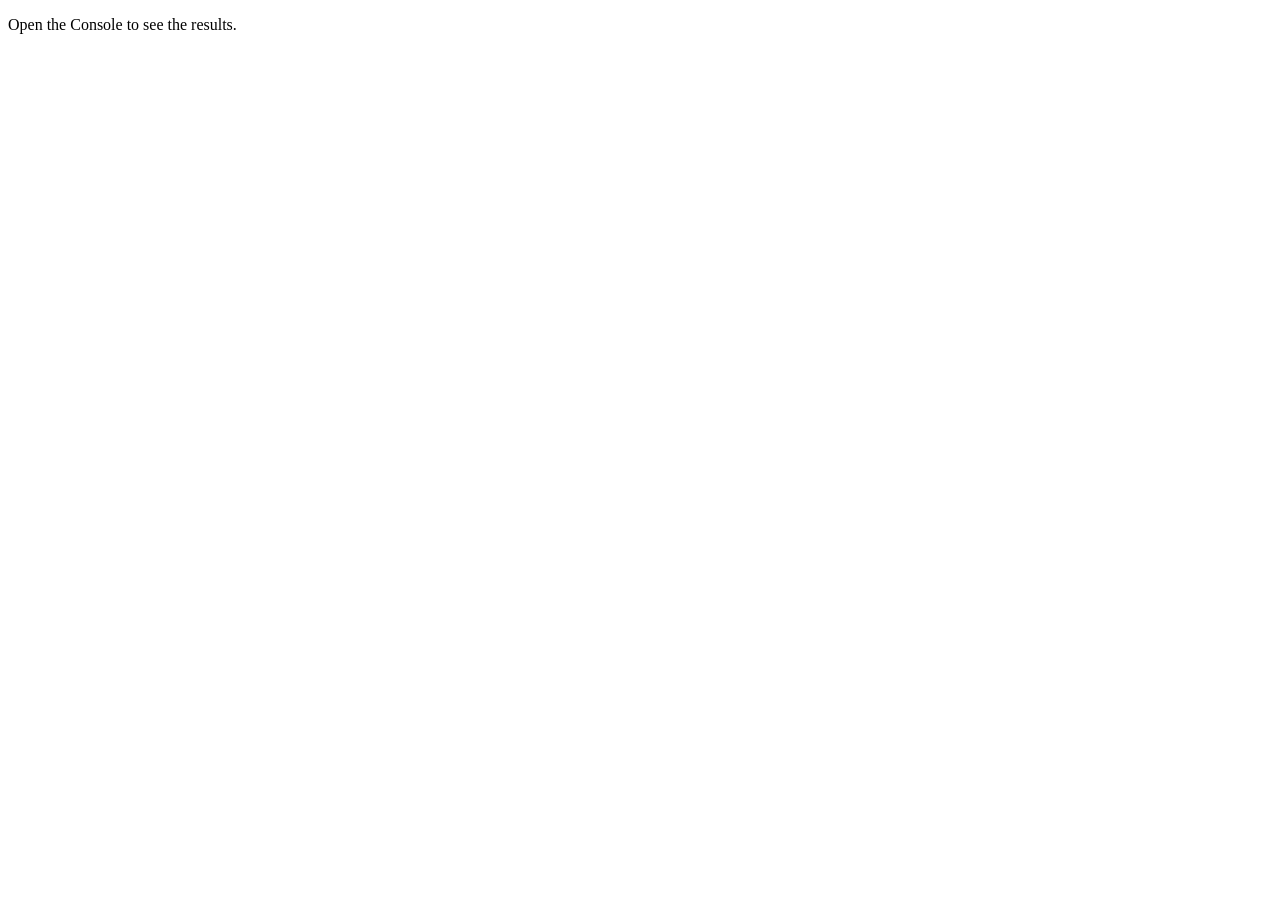
<file: day 3/index.html>
<!DOCTYPE html>
<html lang="en">
<head>
  <meta charset="UTF-8">
  <meta name="viewport" content="width=device-width, initial-scale=1.0">
  <title>Notes Toolkit</title>
  <script src="script.js" defer></script>
</head>
<body>
  <p>Open the Console to see the results.</p>
</body>
</html>
</file>
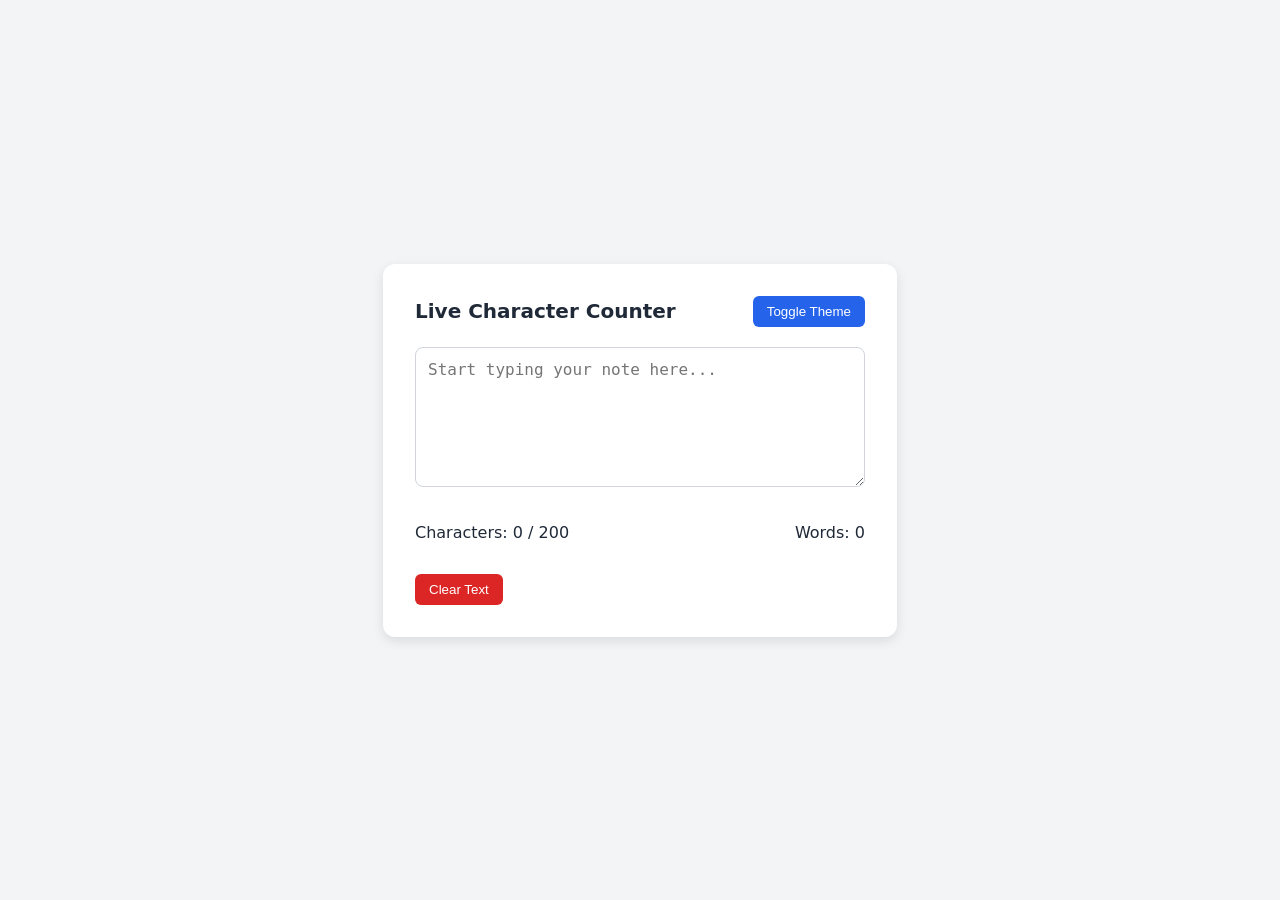
<file: day 4/index.html>
<!DOCTYPE html>
<html lang="en">
<head>
    <meta charset="UTF-8">
    <meta name="viewport" content="width=device-width, initial-scale=1.0">
    <title>Live Character Counter & Dark Mode</title>
    <link rel="stylesheet" href="style.css">
</head>
<body>
    <div class="container">
        <header>
            <h1>Live Character Counter</h1>
            <button id="theme-toggle" class="btn">Toggle Theme</button>
        </header>

        <main>
            <textarea id="note-text" placeholder="Start typing your note here..."></textarea>
            
            <div class="counter-container">
                <p>Characters: <span id="char-count">0</span> / 200</p>
                <p>Words: <span id="word-count">0</span></p>
            </div>

            <button id="clear-btn" class="btn danger">Clear Text</button>
        </main>
    </div>

    <script src="script.js"></script>
</body>
</html>
</file>
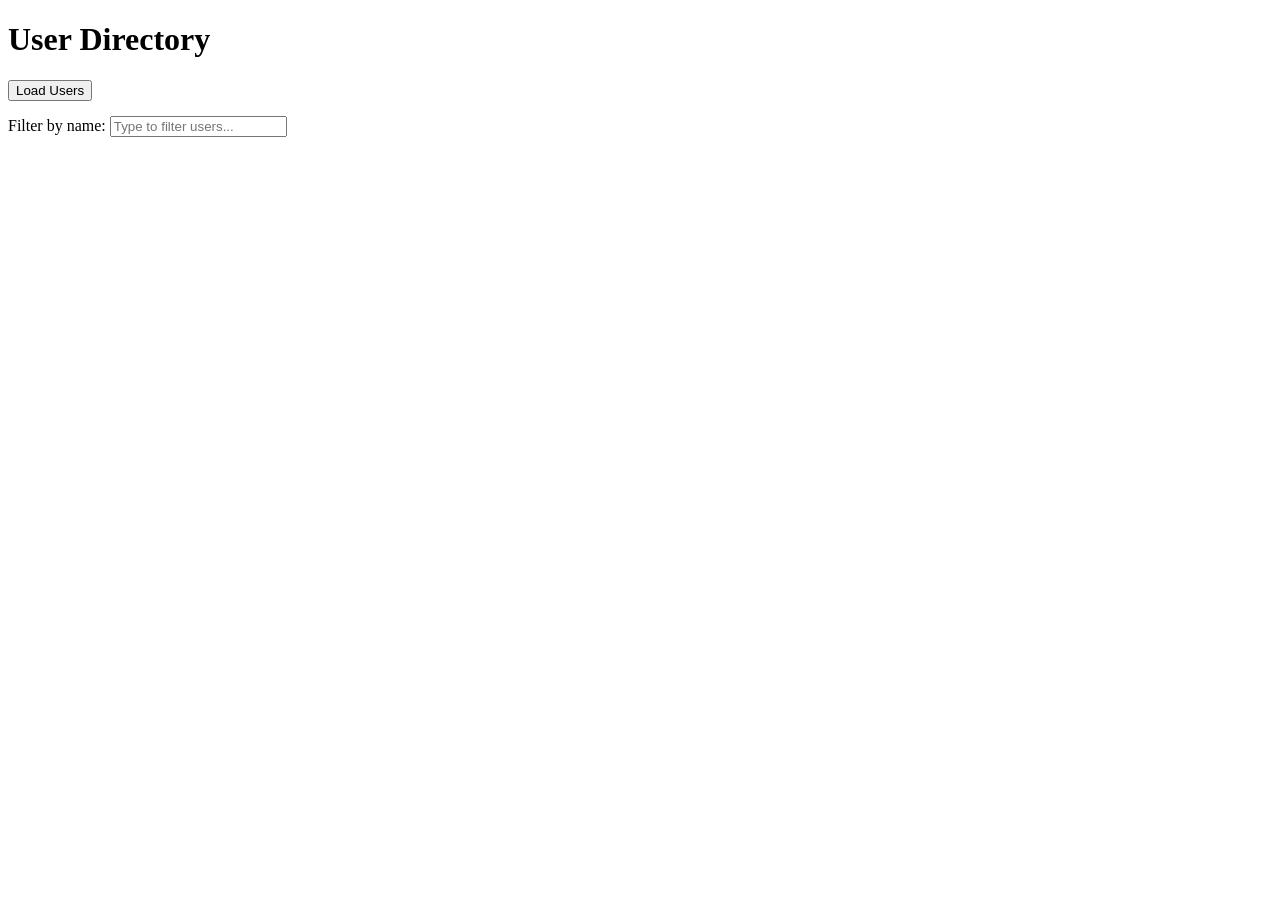
<file: day5/index.html>
<!DOCTYPE html>
<html lang="en">
<head>
    <meta charset="UTF-8">
    <meta name="viewport" content="width=device-width, initial-scale=1.0">
    <title>User Directory</title>
    <script src="users.js" defer></script>
</head>
<body>
    <h1>User Directory</h1>

    <div>
        <button id="load-users">Load Users</button>
    </div>

    <div style="margin-top: 15px;">
        <label for="filter-input">Filter by name: </label>
        <input type="text" id="filter-input" placeholder="Type to filter users..." />
    </div>

    <p id="status"></p>

    <ul id="users-list"></ul>
</body>
</html>
</file>
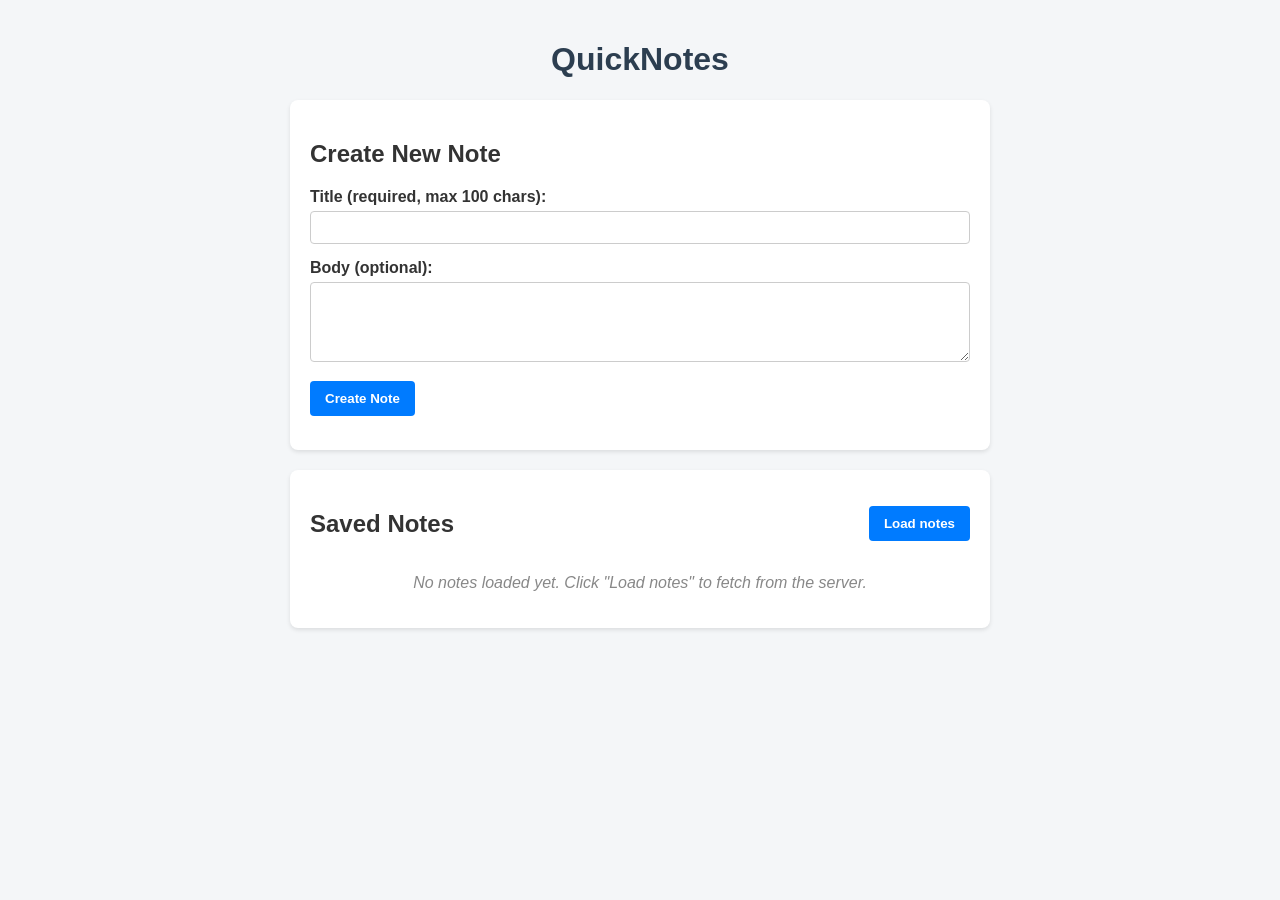
<file: day7/project -2-quicknotes/index.html>
<!DOCTYPE html>
<html lang="en">
<head>
    <meta charset="UTF-8">
    <meta name="viewport" content="width=device-width, initial-scale=1.0">
    <title>QuickNotes - API Client</title>
    <link rel="stylesheet" href="style.css">
</head>
<body>
    <main class="container">
        <h1>QuickNotes</h1>

        <!-- Create Note Form (Task 2) -->
        <section class="card">
            <h2>Create New Note</h2>
            <form id="note-form">
                <div class="form-group">
                    <label for="title">Title (required, max 100 chars):</label>
                    <input type="text" id="title" name="title" maxlength="100" required>
                </div>
                <div class="form-group">
                    <label for="body">Body (optional):</label>
                    <textarea id="body" name="body"></textarea>
                </div>
                <button type="submit" id="submit-btn">Create Note</button>
            </form>
            <p id="form-status" class="status-msg" aria-live="polite"></p>
        </section>

        <!-- Load & Delete Notes Section (Task 1 & 3) -->
        <section class="card">
            <div class="section-header">
                <h2>Saved Notes</h2>
                <button id="load-btn">Load notes</button>
            </div>
            <p id="load-status" class="status-msg" aria-live="polite"></p>
            <div id="notes-container" class="notes-list">
                <p class="empty-state">No notes loaded yet. Click "Load notes" to fetch from the server.</p>
            </div>
        </section>
    </main>

    <script src="api.js"></script>
</body>
</html>
</file>
<file: day 4/style.css>
:root {
    --bg-color: #f3f4f6;
    --text-color: #1f2937;
    --container-bg: #ffffff;
    --border-color: #d1d5db;
    --warning-color: #d97706;
    --over-color: #dc2626;
}

body.dark {
    --bg-color: #111827;
    --text-color: #f9fafb;
    --container-bg: #1f2937;
    --border-color: #374151;
}

body {
    background-color: var(--bg-color);
    color: var(--text-color);
    font-family: system-ui, -apple-system, sans-serif;
    display: flex;
    justify-content: center;
    align-items: center;
    min-height: 100vh;
    margin: 0;
    transition: background-color 0.3s ease, color 0.3s ease;
}

.container {
    background-color: var(--container-bg);
    padding: 2rem;
    border-radius: 12px;
    box-shadow: 0 4px 12px rgba(0, 0, 0, 0.1);
    width: 100%;
    max-width: 450px;
}

header {
    display: flex;
    justify-content: space-between;
    align-items: center;
    margin-bottom: 1.25rem;
}

header h1 {
    font-size: 1.25rem;
    margin: 0;
}

textarea {
    width: 100%;
    height: 140px;
    padding: 12px;
    border: 1px solid var(--border-color);
    border-radius: 8px;
    background-color: var(--container-bg);
    color: var(--text-color);
    resize: vertical;
    font-size: 1rem;
    box-sizing: border-box;
    outline: none;
}

textarea:focus {
    border-color: #2563eb;
}

.counter-container {
    display: flex;
    justify-content: space-between;
    margin: 1rem 0;
    font-weight: 500;
}

/* Dynamic counter threshold classes */
#char-count.warning {
    color: var(--warning-color);
}

#char-count.over {
    color: var(--over-color);
    font-weight: bold;
}

.btn {
    padding: 8px 14px;
    border: none;
    border-radius: 6px;
    cursor: pointer;
    background-color: #2563eb;
    color: white;
    font-weight: 500;
}

.btn.danger {
    background-color: #dc2626;
}

.btn:hover {
    opacity: 0.9;
}
</file>
<file: day7/project -2-quicknotes/style.css>
body {
    font-family: Arial, sans-serif;
    background-color: #f4f6f8;
    color: #333;
    margin: 0;
    padding: 20px;
}
.container {
    max-width: 700px;
    margin: 0 auto;
}
h1 {
    text-align: center;
    color: #2c3e50;
}
.card {
    background: #ffffff;
    padding: 20px;
    margin-bottom: 20px;
    border-radius: 8px;
    box-shadow: 0 2px 4px rgba(0,0,0,0.1);
}
.section-header {
    display: flex;
    justify-content: space-between;
    align-items: center;
}
.form-group {
    margin-bottom: 15px;
}
label {
    display: block;
    margin-bottom: 5px;
    font-weight: bold;
}
input[type="text"], textarea {
    width: 100%;
    padding: 8px;
    box-sizing: border-box;
    border: 1px solid #ccc;
    border-radius: 4px;
}
textarea {
    resize: vertical;
    height: 80px;
}
button {
    background-color: #007bff;
    color: white;
    border: none;
    padding: 10px 15px;
    border-radius: 4px;
    cursor: pointer;
    font-weight: bold;
}
button:disabled {
    background-color: #cccccc;
    cursor: not-allowed;
}
button:hover:not(:disabled) {
    background-color: #0056b3;
}
.status-msg {
    margin-top: 10px;
    font-size: 0.9rem;
}
.status-msg.info { color: #0056b3; }
.status-msg.success { color: #28a745; }
.status-msg.error { color: #dc3545; }
.notes-list {
    margin-top: 15px;
}
.note-item {
    background: #fdfdfd;
    border: 1px solid #e1e4e8;
    padding: 15px;
    margin-bottom: 10px;
    border-radius: 6px;
    display: flex;
    justify-content: space-between;
    align-items: flex-start;
}
.note-content h3 {
    margin: 0 0 5px 0;
    font-size: 1.1rem;
}
.note-content p {
    margin: 0;
    color: #666;
}
.delete-btn {
    background-color: #dc3545;
    padding: 5px 10px;
    font-size: 0.85rem;
}
.delete-btn:hover:not(:disabled) {
    background-color: #c82333;
}
.empty-state {
    color: #888;
    font-style: italic;
    text-align: center;
}
</file>
